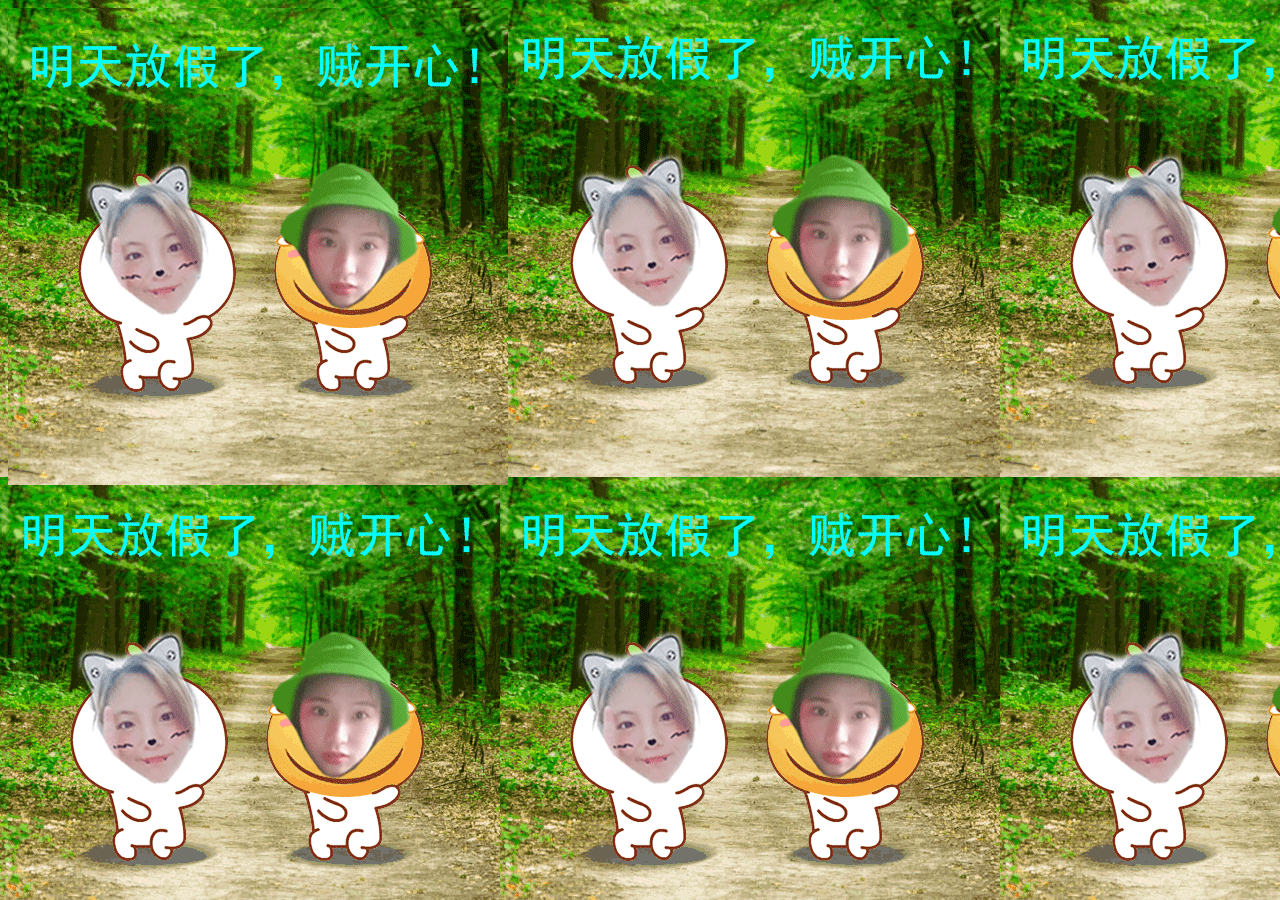
<file: 路径问题/index.html>
<!DOCTYPE html>
<html lang="en">
<head>
    <meta charset="UTF-8">
    <meta name="viewport" content="width=device-width, initial-scale=1.0">
    <meta http-equiv="X-UA-Compatible" content="ie=edge">
    <title>Document</title>
    <link rel="stylesheet" href="./css/index.css">
</head>
<body>
    <script src="js/index.js"></script>
</body>
</html>
</file>
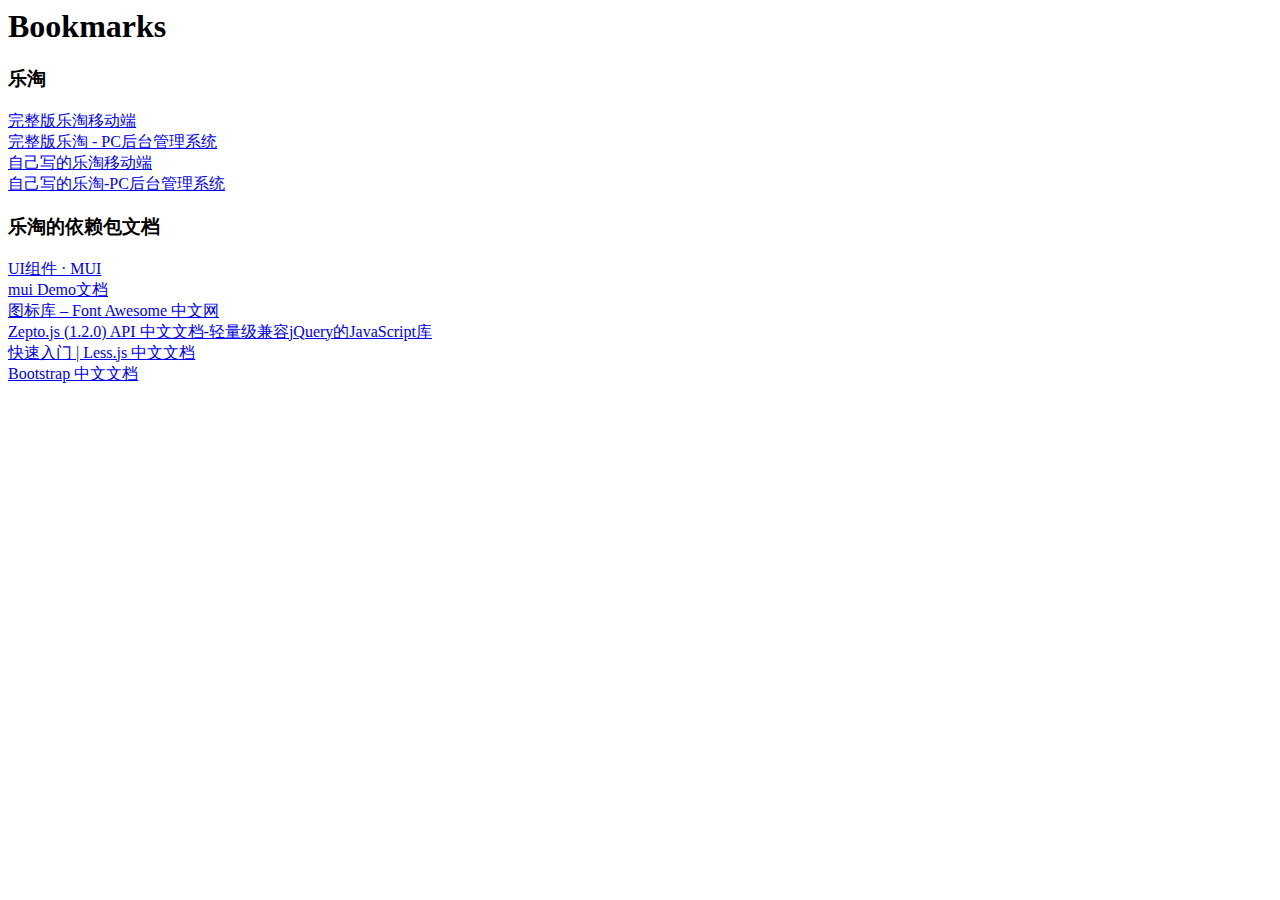
<file: docs/书签.html>
<!DOCTYPE NETSCAPE-Bookmark-file-1>
<!-- This is an automatically generated file.
     It will be read and overwritten.
     DO NOT EDIT! -->
<META HTTP-EQUIV="Content-Type" CONTENT="text/html; charset=UTF-8">
<TITLE>Bookmarks</TITLE>
<H1>Bookmarks</H1>

    <DL>
        <DT>
       
        <DT><H3 ADD_DATE="1528342423" LAST_MODIFIED="1532359633">乐淘</H3>
        <DL><p>
            <DT><A HREF="http://localhost:3000/mobile/index.html" ADD_DATE="1517109057" ICON="[data-uri]">完整版乐淘移动端</A>
            <DT><A HREF="http://localhost:3000/manage/login.html" ADD_DATE="1517109062">完整版乐淘 - PC后台管理系统</A>
            <DT><A HREF="http://localhost:3000/m/index.html" ADD_DATE="1517109065">自己写的乐淘移动端</A>
            <DT><A HREF="http://localhost:3000/admin/login.html" ADD_DATE="1517109095">自己写的乐淘-PC后台管理系统</A>
        </DL><p>
        <DT><H3 ADD_DATE="1528342423" LAST_MODIFIED="0">乐淘的依赖包文档</H3>
        <DL><p>
            <DT><A HREF="http://dev.dcloud.net.cn/mui/ui/" ADD_DATE="1513066024" ICON="[data-uri]">UI组件 · MUI</A>
            <DT><A HREF="http://www.dcloud.io/hellomui/" ADD_DATE="1514101120">mui Demo文档</A>
            <DT><A HREF="http://www.fontawesome.com.cn/faicons/" ADD_DATE="1514212230">图标库 – Font Awesome 中文网</A>
            <DT><A HREF="http://www.css88.com/doc/zeptojs_api/" ADD_DATE="1517111322">Zepto.js (1.2.0) API 中文文档-轻量级兼容jQuery的JavaScript库</A>
            <DT><A HREF="http://less.bootcss.com/" ADD_DATE="1517111337" ICON="[data-uri]">快速入门 | Less.js 中文文档</A>
            <DT><A HREF="http://v3.bootcss.com/" ADD_DATE="1517111363" ICON="[data-uri]">Bootstrap 中文文档</A>
        </DL><p>
</file>
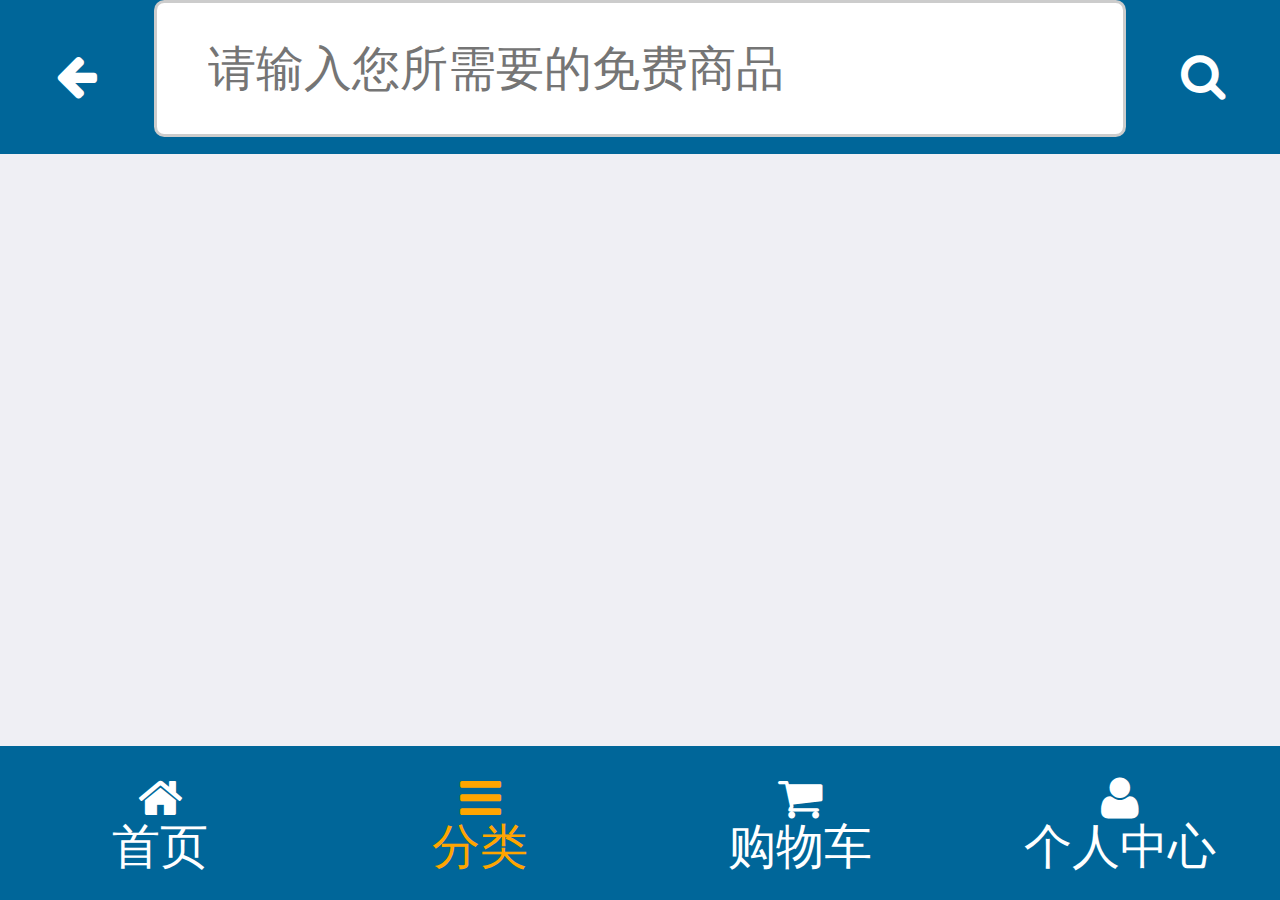
<file: public/m/category.html>
<!DOCTYPE html>
<html lang="en">

<head>
    <meta charset="UTF-8">
    <!-- 1. 添加完整的视口 -->
    <meta name="viewport" content="width=device-width, user-scalable=no, initial-scale=1.0, maximum-scale=1.0, minimum-scale=1.0">
    <meta http-equiv="X-UA-Compatible" content="ie=edge">
    <title>自写乐淘移动端分类</title>
    <!-- 引入站点图标 -->
    <link rel="icon" href="favicon.ico">
    <!-- 引包的原则
        1. 先引入第三方包 再引入自己的包
        2. 如果有依赖的要先引入被依赖的包 在引入 后面包 -->
    <!-- 1. 引入第三方的 引入MUi的css文件-->
    <link rel="stylesheet" href="lib/mui/css/mui.css">
    <!-- 2. 引入字体图标库的文件 -->
    <link rel="stylesheet" href="lib/fontAwesome/css/font-awesome.css">
    <!-- 3. 引入自己的less文件 -->
    <link rel="stylesheet/less" href="less/category.less">
    <!-- 4. 引入less.js的编译器文件 -->
    <script src="lib/less/less.js"></script>
</head>

<body>
    <!-- 头部区域 -->
    <header id="header">
        <div class="left">
            <i class="fa fa-arrow-left"></i>
        </div>
        <div class="center">
            <input type="text" id="" placeholder="请输入您所需要的免费商品">
        </div>
        <div class="right">
            <i class="fa fa-search"></i>
        </div>
    </header>
    <!-- 主体 区域 -->
    <main id="main">
        <div class="left"></div>
        <div class="right"></div>
    </main>
    <!-- 尾部区域 -->
    <footer id="footer">
        <div class="mui-row">
            <!-- .mui-col-xs-3*4>a[href="index.html"]>i.fa.fa-home+span{首页} -->
            <div class="mui-col-xs-3"><a href="index.html"><i class="fa fa-home"></i><span>首页</span></a></div>
            <div class="mui-col-xs-3"><a href="category.html" class="active"><i class="fa fa-bars"></i><span>分类</span></a></div>
            <div class="mui-col-xs-3"><a href="cart.html"><i class="fa fa-shopping-cart"></i><span>购物车</span></a></div>
            <div class="mui-col-xs-3"><a href="user.html"><i class="fa fa-user"></i><span>个人中心</span></a></div>
        </div>
    </footer>


    <!-- 1. 引入Mui的js文件 需要使用MUi一些JS功能 弹框 轮播图 滚动等 -->
    <script src="lib/mui/js/mui.js"></script>
    <!-- 2. 引入一个zepto 是用来给 获取元素 添加事件 发送请求之类操作 -->
    <script src="lib/zepto/zepto.min.js"></script>
    <!-- 3. 引入一个artTemplate-web.js 创建模板 渲染数据的 -->
    <script src="lib/artTemplate/template-web.js"></script>
    <!-- 4. 引入自己的js -->
    <script src="js/category.js"></script>
</body>

</html>
</file>
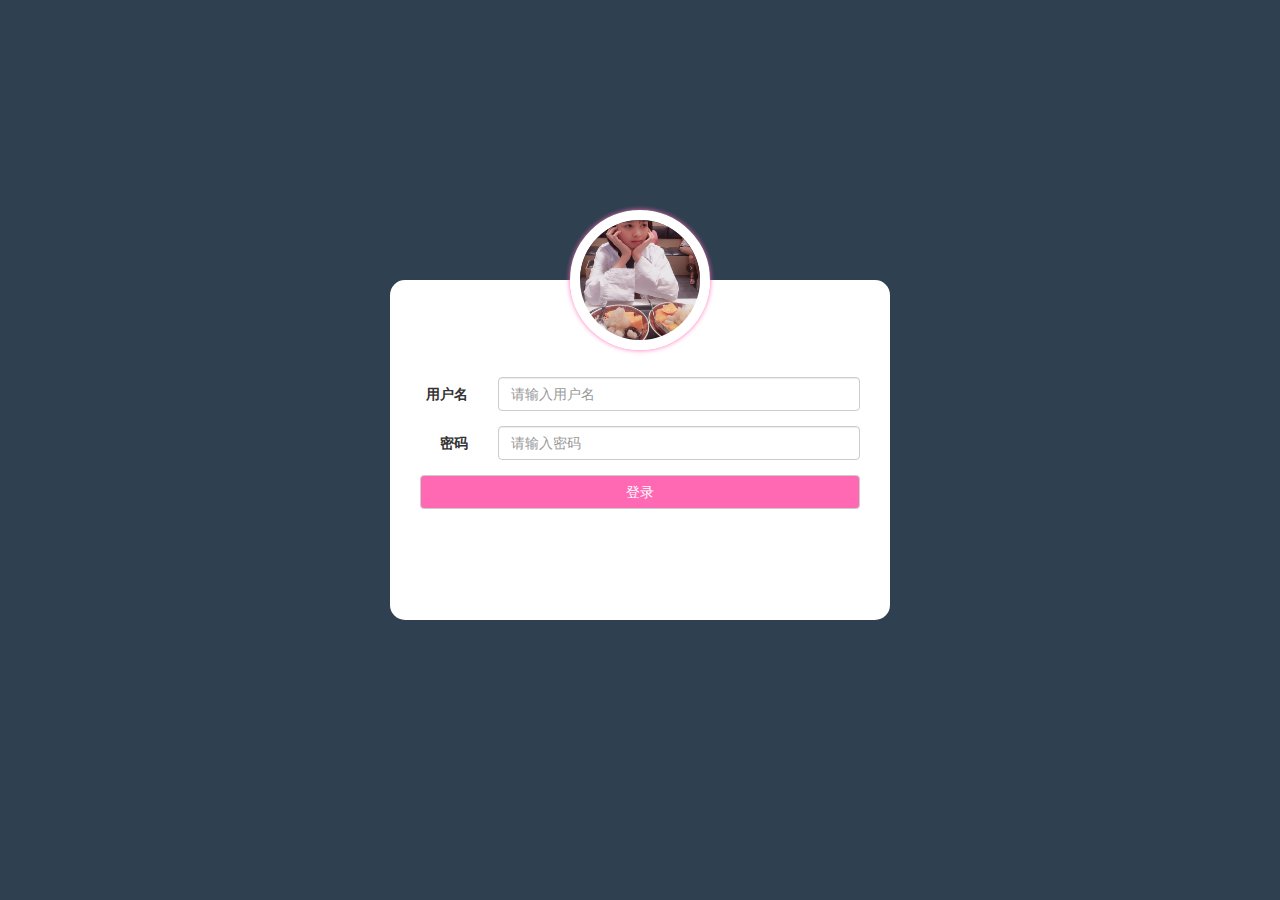
<file: public/manage/login.html>
<!DOCTYPE html>
<html lang="en">

<head>
    <meta charset="UTF-8">
    <title>员工登录</title>
    <!-- 1. 引入bootstrap的css -->
    <link rel="stylesheet" href="lib/bootstrap/css/bootstrap.css">
    <!-- 2. 引入字体图标的css -->
    <link rel="stylesheet" href="lib/font-awesome/css/font-awesome.css">
    <!-- 3. 引入登录页面Less -->
    <link rel="stylesheet/less" href="less/login.less">
    <!-- 4. 引入less.js编译器文件 -->
    <script src="lib/less/less.js"></script>
</head>

<body>
    <form class="form-horizontal">
    	  <img src="images/25.png" class="logo" alt="">
        <div class="form-group">
            <label for="inputEmail3" class="col-sm-2 control-label">用户名</label>
            <div class="col-sm-10">
                <input type="text" class="form-control username" id="inputEmail3" placeholder="请输入用户名">
            </div>
        </div>
        <div class="form-group">
            <label for="inputPassword3" class="col-sm-2 control-label">密码</label>
            <div class="col-sm-10">
                <input type="password" class="form-control password" id="inputPassword3" placeholder="请输入密码">
            </div>
        </div>
        <div class="form-group">
            <div class="col-sm-12">
                <button type="button" class="btn btn-default btn-login">登录</button>
            </div>
        </div>
    </form>
    <!-- 5. 引入jquery 因为bootstrap依赖jquery 在PC要兼容各种浏览器需要jqeury -->
    <script src="lib/jquery/jquery.js"></script>
    <!-- 6. 引入bootstrap的js -->
    <script src="lib/bootstrap/js/bootstrap.js"></script>
    <!-- 7. 引入模板引擎  注意引入template-web的文件 最新模板引擎-->
    <script src="lib/artTemplate/template-web.js"></script>
    <!-- 8. 引入登录的js文件 -->
    <script src="js/login.js"></script>
</body>

</html>
</file>
<file: 路径问题/css/index.css>
body{
    background-image:url(../a.gif) 
}
</file>
